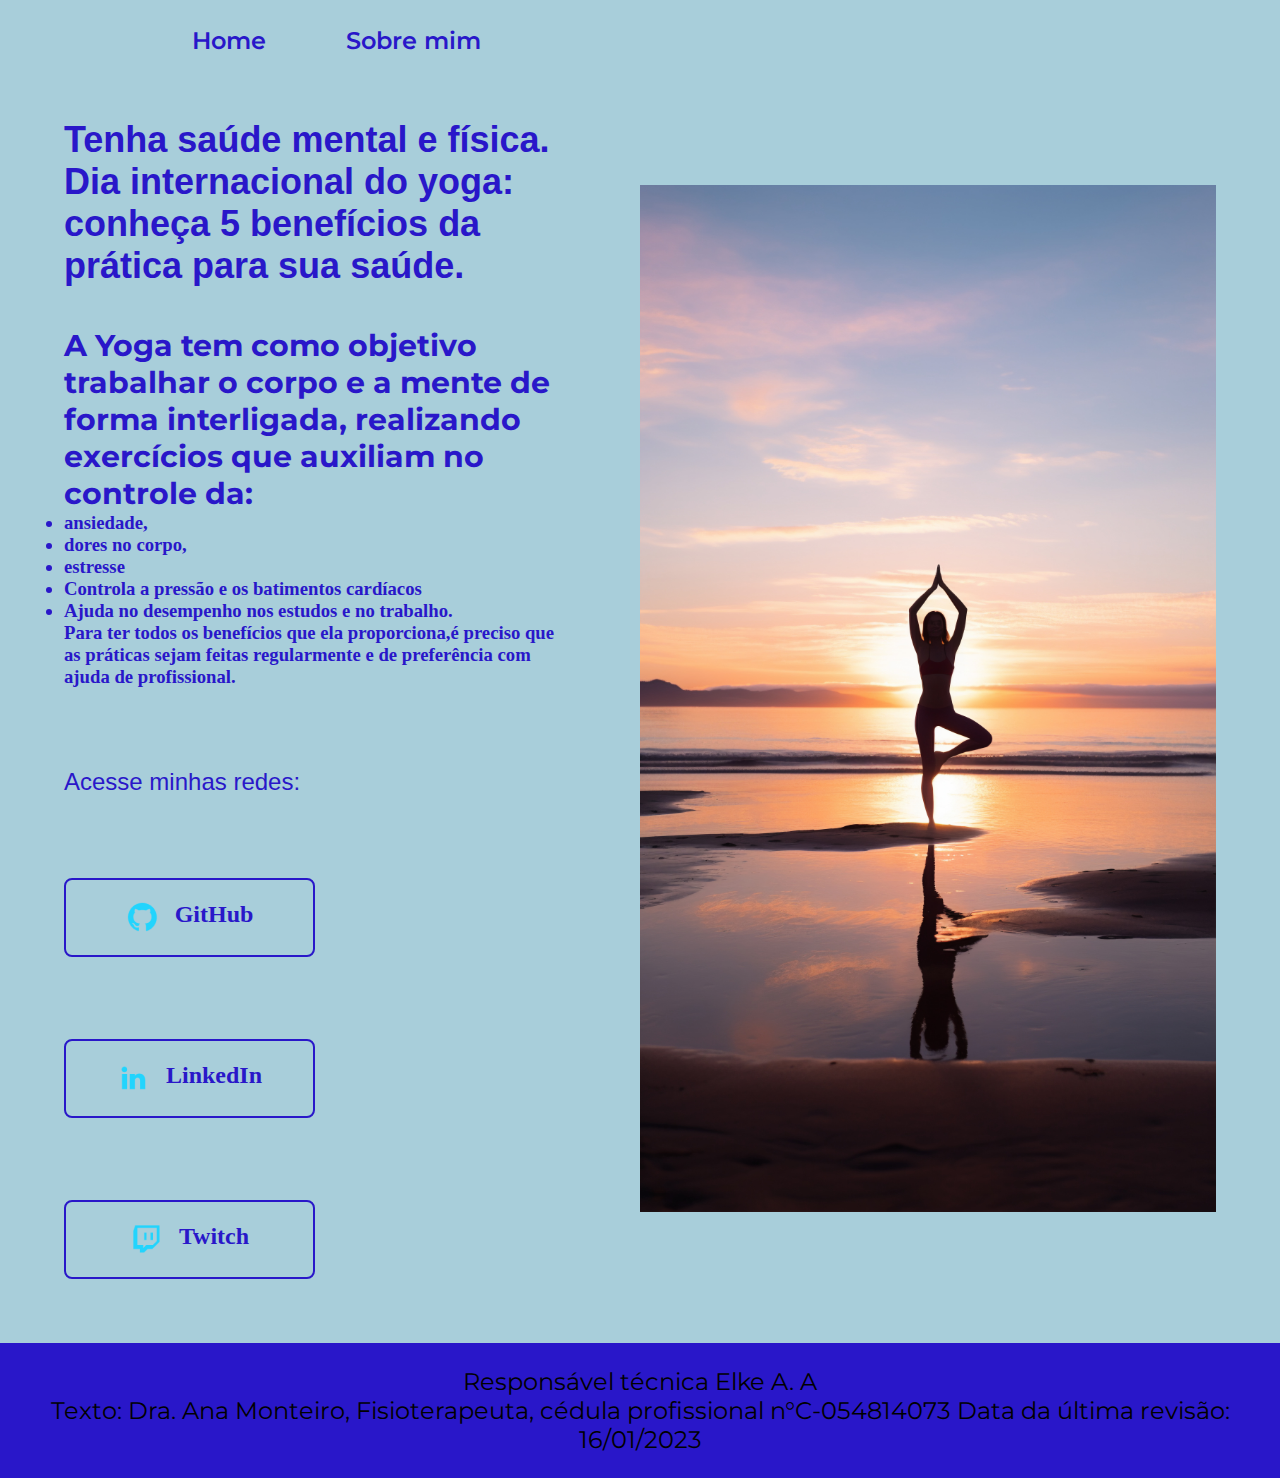
<file: index.html>
<!DOCTYPE html>
<html lang="pt-bR">

<head>
    <meta charset="UTF-8">
    <meta name="viewport" content="width=device-width, initial-scale=1.0">
    <title>Yoga</title>
    <link rel="stylesheet" href="./style/style.css">
</head>

<body>

    <header class="cabecalho">
        <nav class="cabecalho_menu">
                <a class="cabecalho_menu_link" href="./index.html">Home</a>
                <a class="cabecalho_menu_link" href="./home.html">Sobre mim</a>
        </nav>
    </header>


    <main class="apresentacao">
        <section class="apresentacao_conteudo">

            <h1 class="apresentacao_conteudo_titulo">
                <p> Tenha saúde mental e física.</p>

                <strong class="titulo_destaque">Dia internacional do yoga: conheça 5 benefícios da prática para sua saúde.</strong>
            </h1>

            
               <h3> 
                <p class="apresentacao_conteudo_texto"> A Yoga tem como objetivo trabalhar o corpo e a mente de forma interligada,
                realizando exercícios que auxiliam no controle da:
                <li>ansiedade,</li>
                <li>dores no corpo,</li>
                <li> estresse</li>
                <li>Controla a pressão e os batimentos cardíacos</li>
                <li>Ajuda no desempenho nos estudos e no trabalho.</li>
             <p>Para ter todos os benefícios que ela proporciona,é preciso que as práticas sejam feitas regularmente
                 e de
                preferência com ajuda de profissional.</p>
            </p></h3> 
            
                </p>
                <div class="apresentacao_links">
                    <h2 class="apresentacao_links_subtitulo">Acesse minhas redes: </h2>
                    <a class="apresentacao_links_link" href=""> 
                        <img src="./assets/github.png"> GitHub
                    </a>
                    <a class="apresentacao_links_link" href=""> 
                        <img src="./assets/linkedin.png"> LinkedIn
                    </a>
                    <a class="apresentacao_links_link" href=""> 
                        <img src="./assets/twitch.png"> Twitch
                    </a>
                </div>
             


        </section>

        <img class="img" src="./assets/pessoa.jpg" alt="yoga">
    </main>
    <section>

        <footer class="rodape">
            <p>Responsável técnica Elke A. A </p>
            <p>Texto: Dra. Ana Monteiro, Fisioterapeuta,  cédula profissional n°C-054814073
                Data da última revisão: 16/01/2023
            </p>
        </footer>
        

    </section>

</body>


</html>
</file>
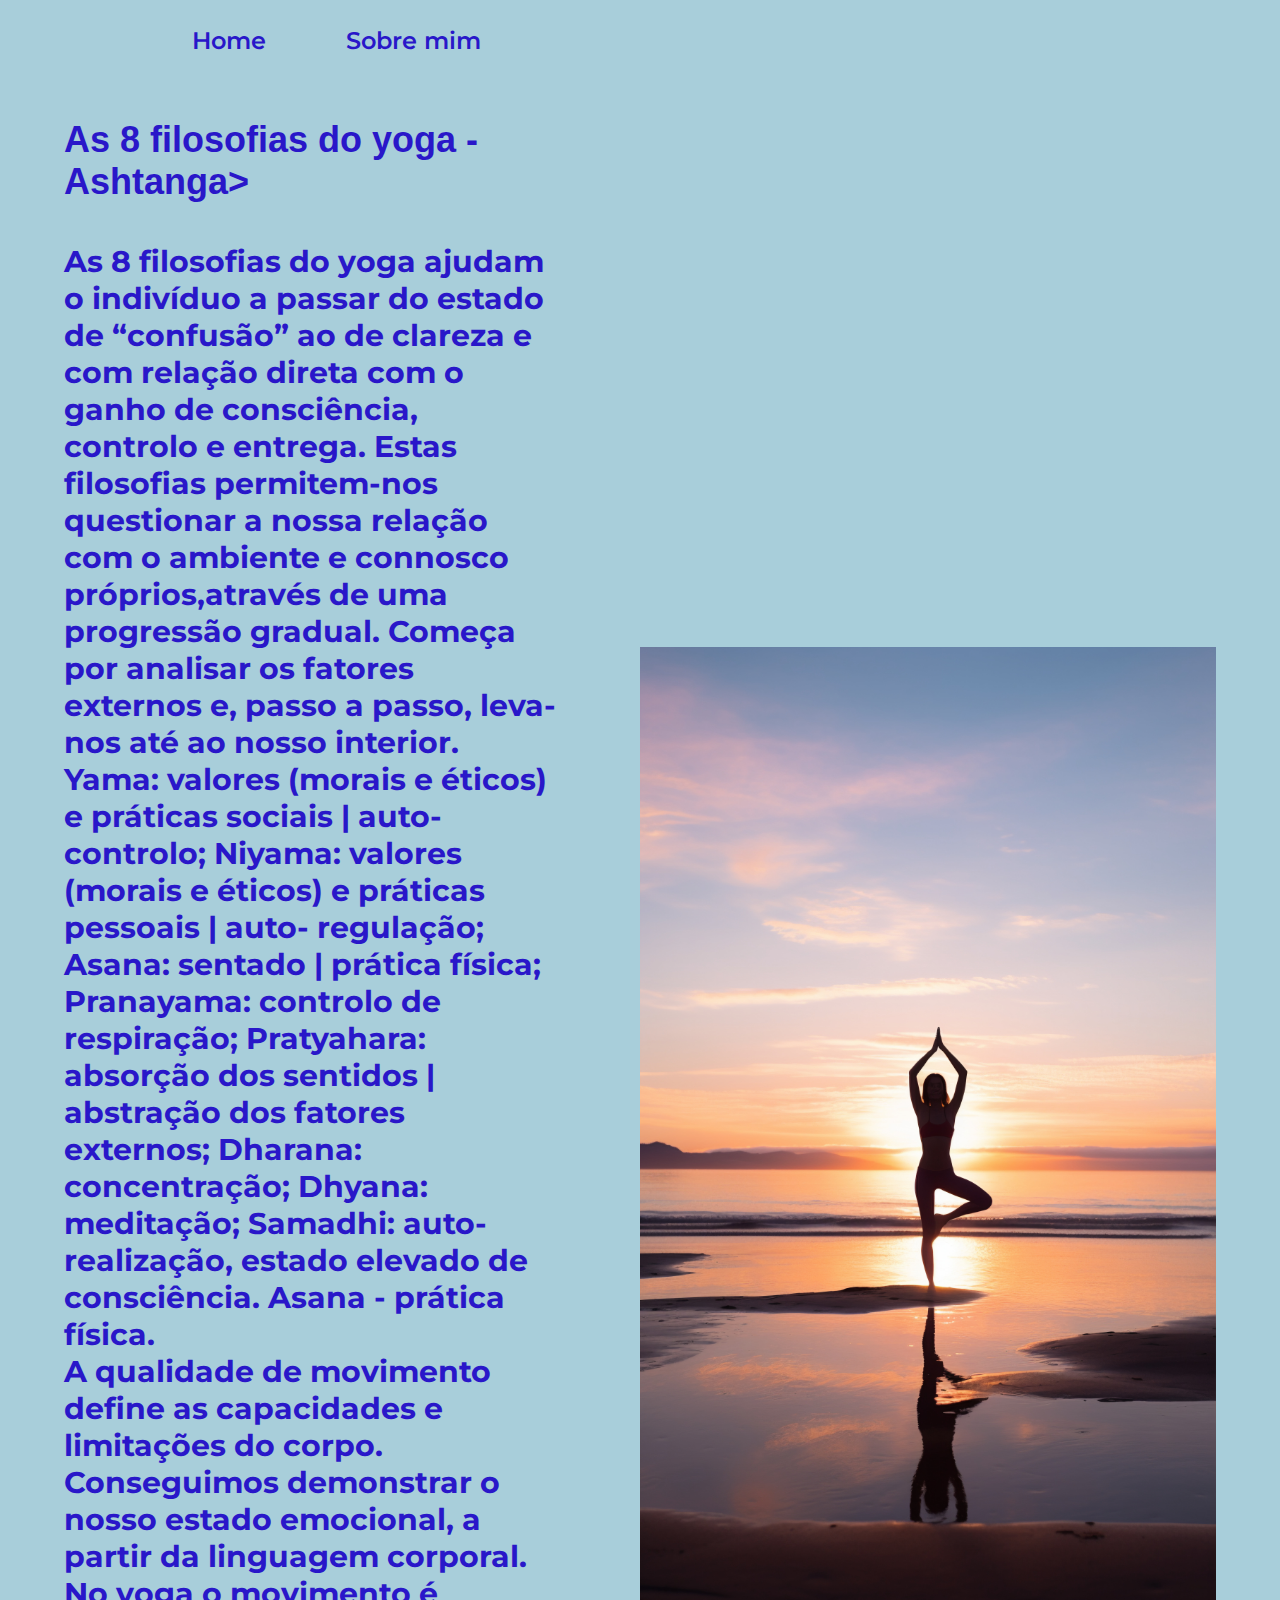
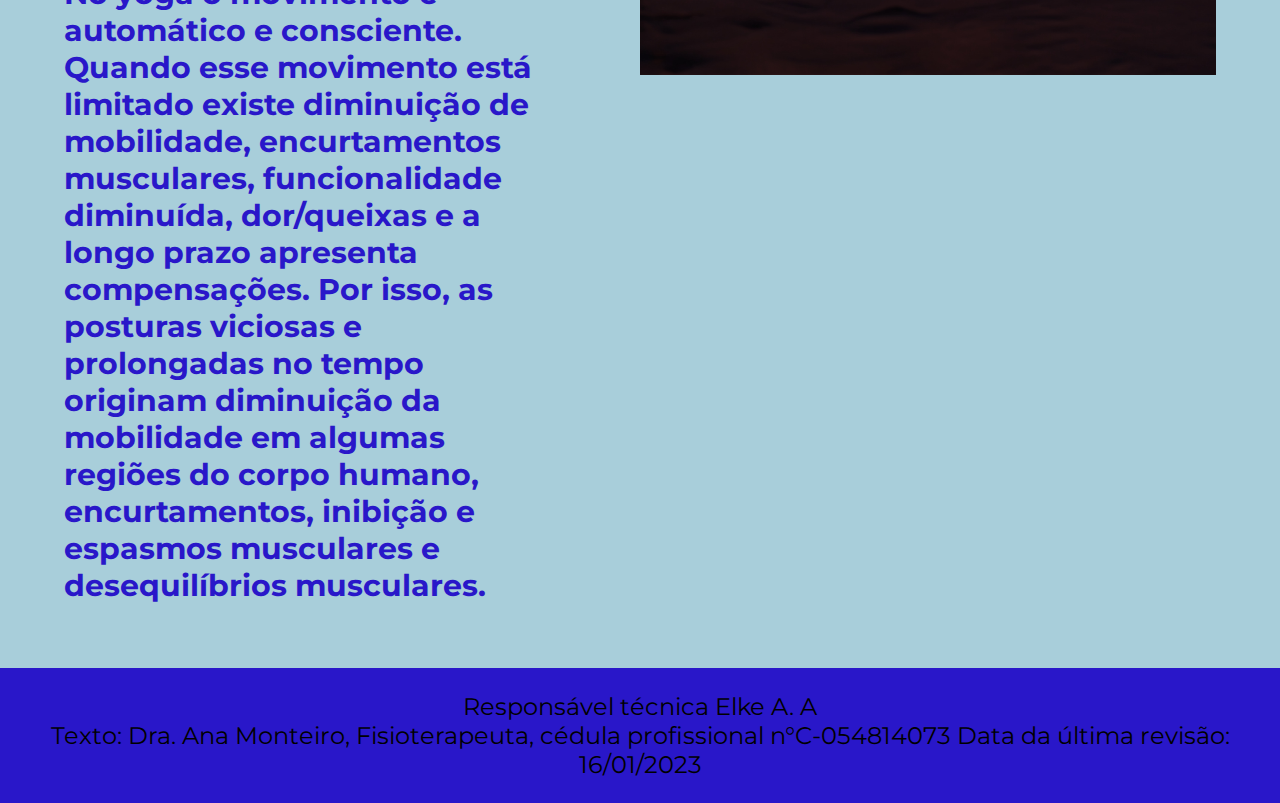
<file: home.html>
<!DOCTYPE html>
<html lang="en">

<head>
    <meta charset="UTF-8">
    <meta name="viewport" content="width=device-width, initial-scale=1.0">
    <title>Document</title>
    <link rel="stylesheet" href="./style/style.css">
</head>

<body>
    <header class="cabecalho">
        <nav class="cabecalho_menu">
            <a class="cabecalho_menu_link" href="./index.html">Home</a>
            <a class="cabecalho_menu_link" href="./home.html">Sobre mim</a>
        </nav>

    </header>
    <main class="apresentacao">
        <section class="apresentacao_conteudo">
            <h1 class=" apresentacao_conteudo_titulo">As 8 filosofias do yoga - Ashtanga> </h1>

            <h3>
            <p class=" apresentacao_conteudo_texto"> As 8 filosofias do yoga ajudam o indivíduo a passar do estado de “confusão”
                ao de clareza e com relação direta com o ganho de consciência, controlo e entrega.
                Estas filosofias permitem-nos questionar a nossa relação com o ambiente e connosco
                próprios,através de uma progressão gradual. Começa por analisar os fatores externos e,
                passo a passo, leva-nos até ao nosso interior.

                Yama: valores (morais e éticos) e práticas sociais | auto-controlo;
                Niyama: valores (morais e éticos) e práticas pessoais | auto- regulação;
                Asana: sentado | prática física;
                Pranayama: controlo de respiração;
                Pratyahara: absorção dos sentidos | abstração dos fatores externos;
                Dharana: concentração;
                Dhyana: meditação;
                Samadhi: auto-realização, estado elevado de consciência.
                Asana - prática física. </p>

               <p class=" apresentacao_conteudo_texto"> A qualidade de movimento define as capacidades e limitações do corpo.
                Conseguimos demonstrar o nosso estado emocional, a partir da linguagem corporal.
                No yoga o movimento é automático e consciente. Quando esse movimento está limitado
                existe diminuição de mobilidade, encurtamentos musculares, funcionalidade diminuída,
                dor/queixas e a longo prazo apresenta compensações.

                Por isso, as posturas viciosas e prolongadas no tempo originam diminuição da mobilidade
                em algumas regiões do corpo humano, encurtamentos, inibição e espasmos musculares e desequilíbrios
                musculares.

            </p>
        
            </h3>  
        </section>
        
        <img class="img" src="./assets/pessoa.jpg" alt="yoga">
    </main>
    <footer class="rodape">

        <p>Responsável técnica Elke A. A </p>
           <p> Texto: Dra. Ana Monteiro, Fisioterapeuta, cédula profissional n°C-054814073
            Data da última revisão: 16/01/2023
        </p>
    

    </footer>

</body>

</html>
</file>
<file: style/style.css>
@import url('https://fonts.googleapis.com/css2?family=Montserrat:ital,wght@0,100..900;1,100..900&display=swap');
:root {
    --cor-primaria: #a8ceda;
    --cor-secundaria: #72b6e4;
    --cor-terciaria: #2917c9;

    --fonte-primaria: 'Krona One', sans-serif;
    --fonte-secundaria: 'Montserrat', sans-serif;

}

* {
    margin: 0;
    padding: 0;
}

body {

    /*height: 100vh;*/

    box-sizing: border-box;
    background-color: var(--cor-primaria);
    color: var(--cor-terciaria);
}

.titulo_destaque{
    color: var(--cor-terciaria)

}

.cabecalho {
    
    padding: 2% 0% 0% 15%; 
     
}

.cabecalho_menu {
    
    display: flex; 
    gap: 80px;
}

.cabecalho_menu_link{
    font-family: var(--fonte-secundaria);
    font-size: 1.5rem;
    font-weight: 600;
    color: var(--cor-terciaria);
    text-decoration: none; 
    
}

.apresentacao{
    padding: 5%;
    display: flex;
    align-items: center;
    justify-content: space-between;
    gap: 82px;
}
.apresentacao_conteudo{
    width:  auto;
    display: flex;
    flex-direction: column;
    gap: 40px;

}

.apresentacao_conteudo_titulo{
    font-size: 2.25rem;
    font-family: var(--fonte-primaria);
}

.apresentacao_conteudo_texto{
    font-size: 1.87rem;
    font-family:var(--fonte-secundaria) ;
}

.apresentacao_links{
    
    display: flex;
    flex-direction: column;
    align-content: center;
    justify-content: space-between;
    gap: 82px;
}

.apresentacao_links_subtitulo{
    font-family: var(--fonte-primaria);
    font-weight: 400;
    font-size: 1.5rem;
}
.apresentacao_links_link{

    display:flex;
    justify-content:center ;
    gap: 16px;
    border: 2px solid var(--cor-terciaria);
    width: 50%;
    text-align: center;
    border-radius: 8px;
    font-size: 1.5rem;
    font-weight: 600;
    padding: 21.5px 0;
    text-decoration: none;
    color :var(--fonte-secundaria);
    font-family: var(--cor-secundaria);
    transition: all 0.3s ease
}
.apresentacao_links_link:hover{
    background-color:var(--cor-terciaria);
    color: var(--cor-secundaria);
    box-shadow: 0 8px 15px rgba(0, 0, 0, 0.2);
    transform: scale(1.05);
}
.img {
    width: 50%; 
    /*height: auto;*/
}



.rodape {
    color:black;
    background-color:var(--cor-terciaria);
    padding: 24px;
    text-align: center;
    font-family: var(--fonte-secundaria);
    font-size: 1.5rem;
    font-size: 400;
}
@media (max-width: 1200px){
    .cabecalho{
        padding: 10%;
    }
    .cabecalho_menu{
        justify-content: center;
    }
    .apresentacao{
        flex-direction: column-reverse;
        padding:5%;
    }
    .apresentacao_conteudo{
         width: auto;
    }
}
</file>
